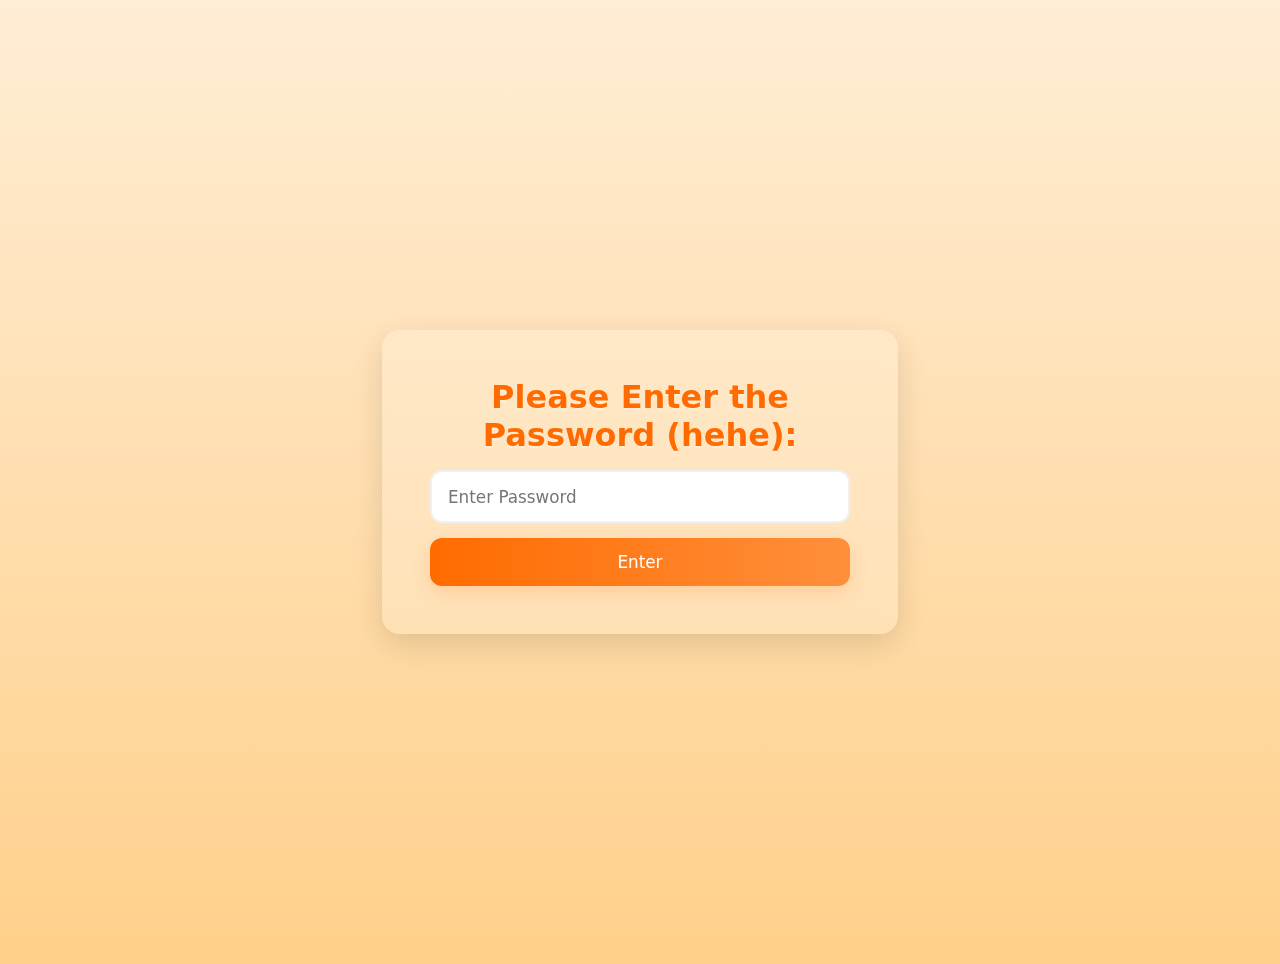
<file: index.html>
<!DOCTYPE html>
<html lang="en">

<head>
    <meta charset="UTF-8">
    <meta name="viewport" content="width=device-width, initial-scale=1.0">
    <link rel="stylesheet" href="css/background.css">
    <link href="https://fonts.googleapis.com/css2?family=Fredoka+One&display=swap" rel="stylesheet">
</head>

<body>
    <div class="container">
        <h1>Please Enter the Password (hehe):</h1>
        <input type="password" id="passwordInput" placeholder="Enter Password">
        <button onclick="checkPassword()">Enter</button>
    </div>
    <script>
        function checkPassword() {
            var passwordInput = document.getElementById('passwordInput').value;
            if (passwordInput.toUpperCase() === 'BUBS') {
                console.log('this is right')
            } else {
                alert('Incorrect password, please try again.');
            }
        } 
    </script>
</body>

</html>
</file>
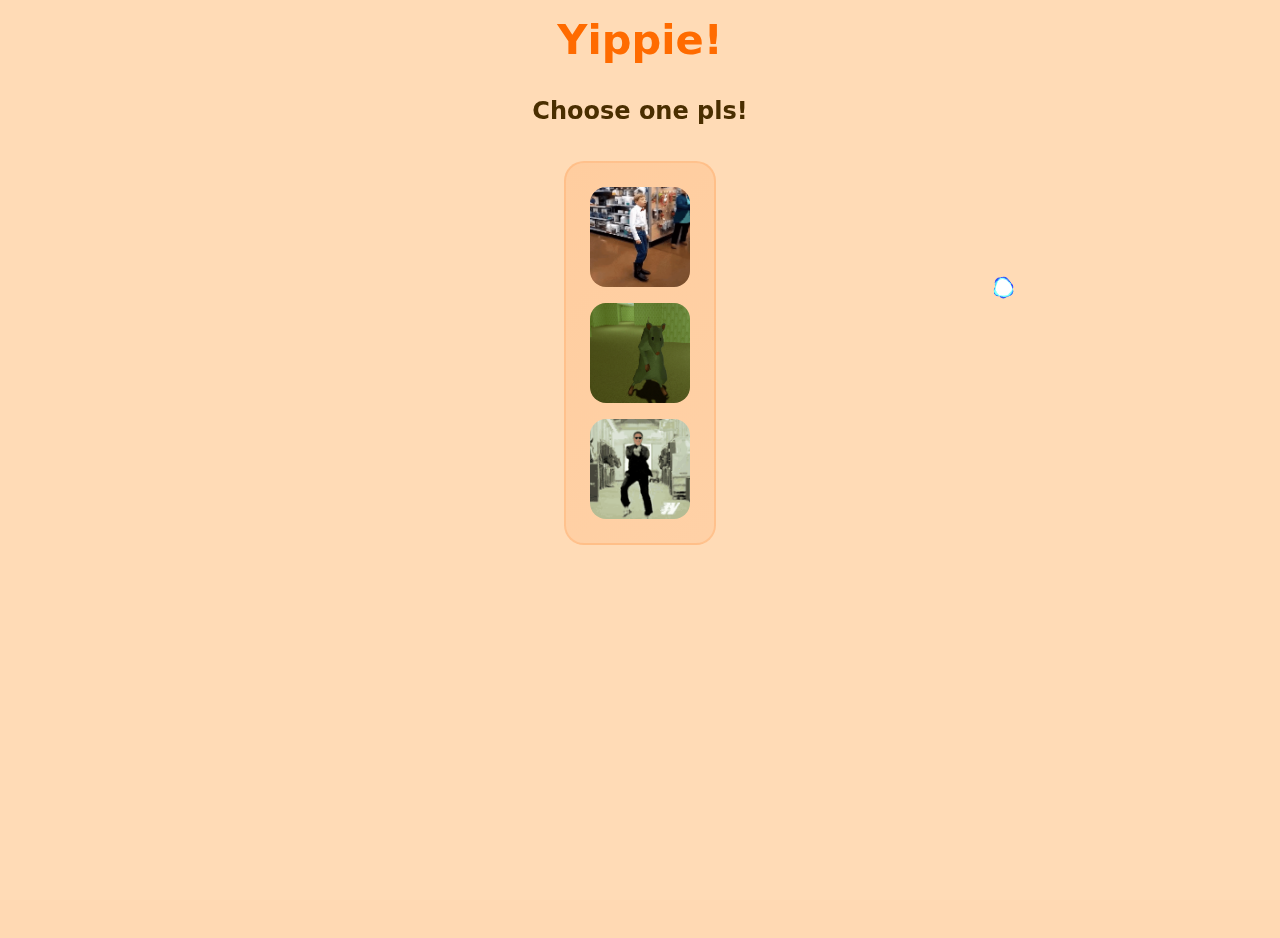
<file: pages/valentines-yes.html>
<!DOCTYPE html>
<html lang="en">

<head>
    <meta charset="UTF-8">
    <meta name="viewport" content="width=device-width, initial-scale=1.0">
    <title>Bubs + Bubs</title>
    <link rel="stylesheet" href="../css/valentines.css">
    <!-- loving fonts: Quicksand for body, Great Vibes for headings -->
    <link href="https://fonts.googleapis.com/css2?family=Fredoka+One&display=swap" rel="stylesheet">


</head>

<body>
    <!-- fireworks canvas (covers the page) -->
    <canvas id="fireworksCanvas" class="fireworks-canvas" aria-hidden="true"></canvas>
    <main>
        <h1>Yippie!</h1>
        <h2>Choose one pls!</h2>
        <div class="gifs-container">
            <button class="gifs" onclick="window.location.href='https://houseofprimerib.net/';">
                <img src="../assets/hopr.gif" alt="Icon"  width="100px" height="100px">
            </button>
            <button class="gifs">
                <img src="../assets/lepetitchef.gif" alt="Icon"  width="100px" height="100px" onclick="window.location.href='https://lepetitchef.com/santa-clara/';">
            </button>
            <button class="gifs">
                <img src="../assets/kunjip.gif" alt="Icon"  width="100px" height="100px" onclick="window.location.href='https://kunjip.shop/';">
            </button>
        </div>
        <script>
            (function () {
                const canvas = document.getElementById('fireworksCanvas');
                if (!canvas) return; // nothing to do
                const ctx = canvas.getContext && canvas.getContext('2d');
                if (!ctx) return; // context not supported
                let cw, ch;

                function resize() {
                    cw = canvas.width = window.innerWidth;
                    ch = canvas.height = window.innerHeight;
                }
                window.addEventListener('resize', resize);
                resize();

                // particle and firework arrays
                const particles = [];

                function rand(min, max) { return Math.random() * (max - min) + min; }

                function launch(x, y) {
                    // pick one of red, green, blue ranges
                    const palettes = [
                        { min: 350, max: 10 }, // red (wrap)
                        { min: 110, max: 140 }, // green
                        { min: 200, max: 240 } // blue
                    ];
                    const palette = palettes[Math.floor(rand(0, palettes.length))];
                    const particleCount = Math.floor(rand(40, 80));
                    for (let i = 0; i < particleCount; i++) {
                        const angle = rand(0, Math.PI * 2);
                        const speed = rand(2.5, 6.5);
                        // select hue, handle wrap for red
                        let hue;
                        if (palette.min > palette.max) {
                            // wrap-around (red)
                            hue = (Math.random() < 0.5) ? rand(palette.min, 360) : rand(0, palette.max);
                        } else {
                            hue = rand(palette.min, palette.max);
                        }
                        particles.push({
                            x: x,
                            y: y,
                            vx: Math.cos(angle) * speed,
                            vy: Math.sin(angle) * speed,
                            life: rand(70, 140),
                            age: 0,
                            hue: hue + rand(-6, 6),
                            alpha: rand(0.9, 1),
                            r: rand(2.8, 5.2)
                        });
                    }
                }

                // auto-launch from bottom center upwards
                function autoLaunch() {
                    const x = rand(cw * 0.2, cw * 0.8);
                    const y = rand(ch * 0.15, ch * 0.45);
                    launch(x, y);
                }

                canvas.addEventListener('click', function (e) {
                    const rect = canvas.getBoundingClientRect();
                    const x = e.clientX - rect.left;
                    const y = e.clientY - rect.top;
                    launch(x, y);
                });

                // animation loop
                function loop() {
                    // keep page background light-orange: use a very light translucent clear
                    ctx.globalCompositeOperation = 'source-over';
                    ctx.fillStyle = 'rgba(255,245,230,0.04)';
                    ctx.fillRect(0, 0, cw, ch);

                    ctx.globalCompositeOperation = 'lighter';
                    for (let i = particles.length - 1; i >= 0; i--) {
                        const p = particles[i];
                        p.vy += 0.04; // gravity
                        p.vx *= 0.995; // air resistance
                        p.x += p.vx;
                        p.y += p.vy;
                        p.age++;
                        p.alpha = Math.max(0, p.alpha - 0.008);

                        if (p.alpha <= 0.02 || p.y > ch + 40) {
                            particles.splice(i, 1);
                            continue;
                        }

                        ctx.beginPath();
                        ctx.fillStyle = `hsla(${p.hue},90%,55%,${p.alpha})`;
                        ctx.arc(p.x, p.y, p.r || 3, 0, Math.PI * 2);
                        ctx.fill();
                    }

                    requestAnimationFrame(loop);
                }

                // start loop and auto-launch interval
                loop();
                const autoInterval = setInterval(autoLaunch, 700);

                // stop auto-launch when leaving page (cleanup)
                window.addEventListener('unload', function () { clearInterval(autoInterval); });
            })();
        </script>
    </main>
</body>

</html>
</file>
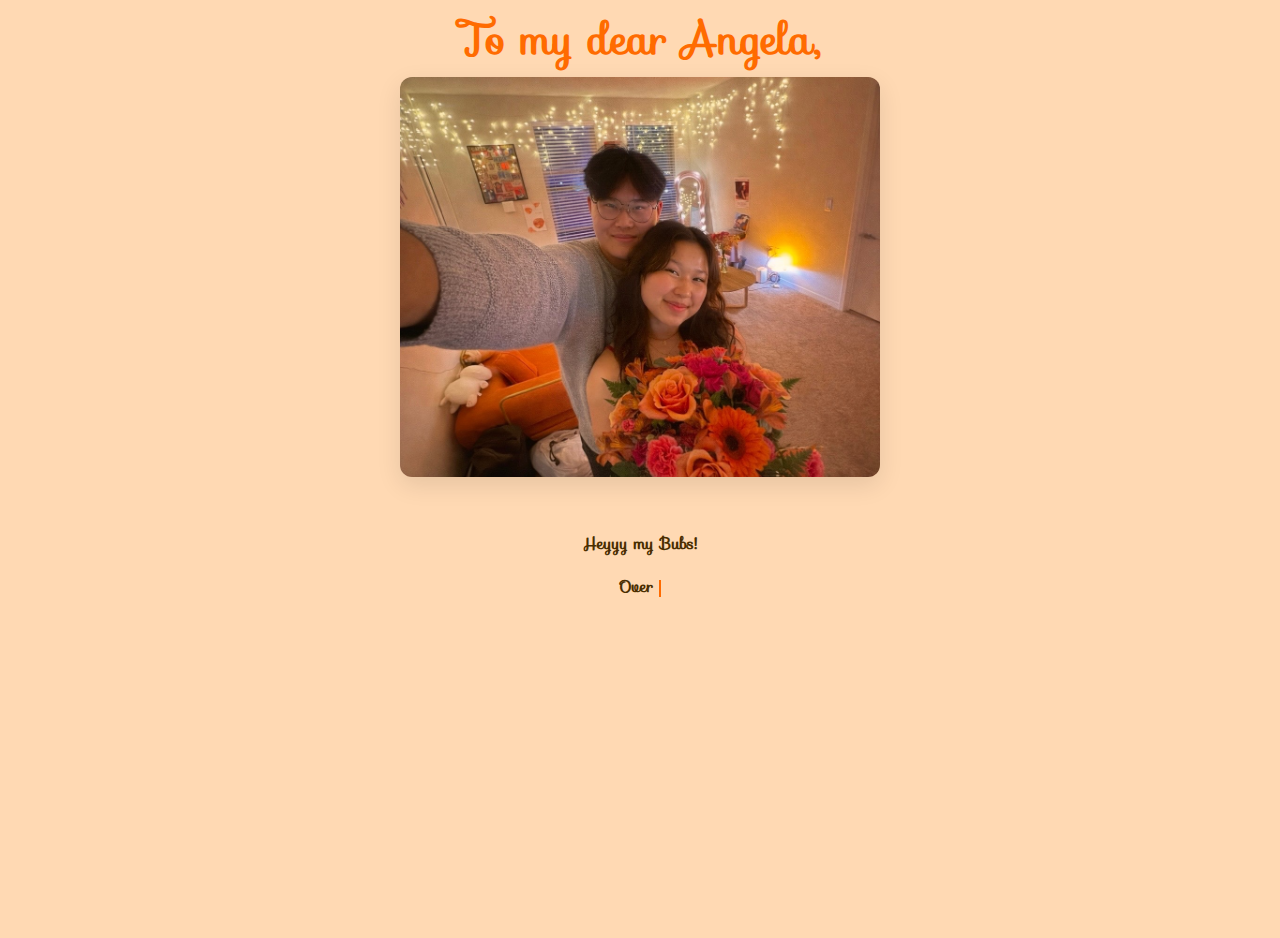
<file: pages/valentines.html>
<!DOCTYPE html>
<html lang="en">

<head>
    <meta charset="UTF-8">
    <meta name="viewport" content="width=device-width, initial-scale=1.0">
    <title>Bubs + Bubs</title>
    <link rel="stylesheet" href="../css/valentines.css">
    <!-- loving fonts: Quicksand for body, Great Vibes for headings -->
    <link href="https://fonts.googleapis.com/css2?family=Sofia" rel="stylesheet">
    <link rel="icon" type="image/jpeg" href="../assets/bubududu.jpg">

</head>

<body>
    <main>
        <h1>To my dear Angela,</h1>
        <img src="../assets/bubs-valentines.JPEG" width="279px" height="400px" class="landing-page-image"></img>
        <h2>
            <div id="typewriter" aria-live="polite"></div>
        </h2>
        <script>
            // TODO: @samzhao273 make it so that when you come bakc to the page you dont need to reload the message
            document.addEventListener("DOMContentLoaded", function () {
                var container = document.getElementById('typewriter');
                var text = "Heyyy my Bubs!\n\nOver the past 6 months, I have had the great privilege of meeting you. First and foremost, you are someone that I always cherished and will always cherish and someone who I found so so special in so many ways. Your continuous care, your empathy, kindness, and warm-heartedness are only a few of the infinitely great things about you as a person. Not only are you so so physically beautiful, but somehow, someway I hit the jackpot because your personality is the most beautiful thing I've ever experienced. The warm fuzzy feeling you make everyone around you feel, the laughter people share caused by you, and the comfort that everyone feels are just a few things that you cause.\n\nLike you, never in a million years would I think I would be able to be with someone as thoughtful as you because I just didn't think you existed. I have never felt so confident in wanting a relationship to work out and I only gain this confidence because I'm with you. I hope you know how much I appreciate your patience with myself, my growth, my issues, and everything that comes with being with me and as we continue to grow, I am very confident of whatever life (or me interally) throws at us!\n\nI apolgize with my way of words, but I hope that through my actions you'll be able to feel even just a fraction of the way you make me feel. Being with you is like having an ever recurring cycle of diabetes and insulin, where your sweetness causes it but your groundedness and our stability in us complements it. I can't wat to meet the people who you hold dear in your life, experience living life with you, and continuously growing together forever :)\n\nSo with all that being said, will you, my bubs, Angelini Belini Ling, be my \n\n Valentine?";
                var index = 0;
                function typeWriter() {
                    if (index < text.length) {
                        var ch = text.charAt(index);
                        if (ch === '\n') {
                            container.appendChild(document.createElement('br'));
                        } else {
                            container.appendChild(document.createTextNode(ch));
                        }
                        index++;
                        setTimeout(typeWriter, 35);
                    } else {
                        revealChoices()
                    }
                    
                }
                function revealChoices() {
                    document.querySelectorAll('.hiddenElement').forEach(function (el) {
                    el.style.display = 'inline-block';
                });
                     
                }
                typeWriter();
            });
        </script>
        <div class="button-container hiddenElement">
            <button class="icon-button" onclick="window.location.href='./valentines-yes.html';">
                Yes
            </button>
            <button class="icon-button-no" onclick="window.location.href='./valentines-no.html';">
                No
            </button>
        </div>
    </main>
</body>

</html>
</file>
<file: css/background.css>
/* Mobile-first centered orange aesthetic */
:root {
    --bg1: #ffedd5;
    /* light peach */
    --bg2: #ffd08a;
    /* warm orange */
    --accent: #ff6b00;
    /* vivid orange */
    --muted: #6b4a00;
    /* dark brownish for text */
}

html,
body {
    height: 100%;
    margin: 0;
    font-family: 'Sofia', 'Quicksand', system-ui, -apple-system, 'Segoe UI', Roboto, 'Helvetica Neue', Arial;
    background: linear-gradient(180deg, var(--bg1), var(--bg2));
    color: var(--muted);
}

/* center everything vertically and horizontally */
body {
    display: flex;
    align-items: center;
    justify-content: center;
    text-align: center;
    padding: 2rem;
}

.container {
    width: 100%;
    max-width: 420px;
    background: rgba(255, 255, 255, 0.2);
    backdrop-filter: blur(6px);
    border-radius: 18px;
    padding: 2rem;
    box-shadow: 0 10px 30px rgba(0, 0, 0, 0.12);
}

h1 {
    margin: 0 0 1rem 0;
    font-size: 1.4rem;
    line-height: 1.2;
    color: var(--accent);
    text-shadow: 0 2px 0 rgba(255, 255, 255, 0.3);
}

input[type="password"] {
    width: 100%;
    padding: 0.9rem 1rem;
    font-size: 1rem;
    border-radius: 12px;
    font-family: 'Sofia', 'Quicksand', system-ui, -apple-system, 'Segoe UI', Roboto, 'Helvetica Neue', Arial;
    border: 2px solid rgba(0, 0, 0, 0.06);
    outline: none;
    box-sizing: border-box;
    margin-bottom: 0.9rem;
    transition: transform .12s ease, box-shadow .12s ease;
}

input[type="password"]:focus {
    transform: translateY(-2px);
    box-shadow: 0 6px 18px rgba(255, 107, 0, 0.12);
    border-color: rgba(255, 107, 0, 0.25);
}

button {
    width: 100%;
    padding: 0.9rem 1rem;
    font-size: 1rem;
    font-family: 'Sofia', 'Quicksand', system-ui, -apple-system, 'Segoe UI', Roboto, 'Helvetica Neue', Arial;
    border-radius: 12px;
    border: none;
    background: linear-gradient(90deg, var(--accent), #ff8f3b);
    color: white;
    cursor: pointer;
    box-shadow: 0 6px 18px rgba(255, 107, 0, 0.18);
    transition: transform .12s ease, opacity .12s ease;
}

button:active {
    transform: translateY(1px) scale(.998)
}

/* larger screens: keep centered but increase spacing */
@media(min-width:760px) {
    h1 {
        font-size: 2rem
    }

    .container {
        padding: 3rem
    }

    input[type="password"],
    button {
        font-size: 1.05rem
    }
}

.hiddenElement{display:none}
</file>
<file: css/valentines.css>
/* Valentines page styles - centered, orange aesthetic */
:root{
    --bg: #ffd9b3;
    --accent: #ff6b00;
    --accent-2: #ff8f3b;
    --text: #4a2e00;
}

html,body{
    min-height:100vh;
    margin:0;
    /* use the loving script for all valentines text, fall back to Quicksand */
    font-family: 'Sofia', 'Quicksand', system-ui, -apple-system, 'Segoe UI', Roboto, 'Helvetica Neue', Arial;
    /* solid orange background to avoid viewport-dependent gradient issues */
    background: var(--bg);
    color:var(--text);
}

/* center the whole page content */
body{
    display:flex;
    align-items:flex-start; /* allow page to grow from top so scrolling works */
    justify-content:center;
    padding:1.2rem;
    overflow-y: auto;
}

main{
    width:100%;
    max-width:760px;
    display:flex;
    flex-direction:column;
    align-items:center;
    justify-content:center;
    gap:0.75rem;
    text-align:center;
}

h1{
    margin:0;
    color:var(--accent);
    font-size:clamp(1.6rem, 6vw, 2.6rem);
    line-height:1;
}

/* ensure controls and other elements use the same loving font */
#typewriter, button, .icon-button, .icon-button-no, p, h2, label {
    font-family: inherit;
}

.landing-page-image{
    display:block;
    width: min(86vw, 480px);
    max-height:50vh;
    object-fit:cover;
    border-radius:12px;
    box-shadow: 0 8px 24px rgba(0,0,0,0.10);
    margin:0 auto;
}

/* Typewriter textarea styled with orange vibe */
#typewriter{
    display:block;
    width: min(90vw, 520px);
    margin: 0.4rem auto;
    padding: 0.85rem 1rem;
    border-radius: 12px;
    border: none;
    background: transparent;
    box-shadow: none;
    /* inherit the loving script font from the page */
    font-family: inherit;
    /* slightly smaller so the typed text is compact */
    font-size:clamp(0.95rem, 2.0vw, 1rem);
    line-height:1.35;
    color: var(--text);
    text-align:center;
}

/* subtle blinking caret simulation for readonly textarea */
#typewriter::after{
    content: "";
    display:inline-block;
    width:2px;
    height:1.1em;
    background: var(--accent);
    margin-left:6px;
    vertical-align:middle;
    animation: blink 1s steps(1) infinite;
}

@keyframes blink{50%{opacity:0}100%{opacity:1}}

/* icon buttons (hidden by JS until shown) */
.icon-button{
    display:inline-flex;
    align-items:center;
    justify-content:center;
    width:48px;
    height:48px;
    border-radius:10px;
    border:none;
    background:linear-gradient(90deg,var(--accent),var(--accent-2));
    color:#fff;
    cursor:pointer;
    box-shadow:0 6px 14px rgba(255,107,0,0.10);
    margin:0.35rem;
}

/* center the group of buttons */
#hiddenButtons{
    display:flex;
    gap:0.4rem;
    align-items:center;
    justify-content:center;
    margin-top:0.5rem;
}

@media(min-width:800px){
    main{gap:1rem}
    #typewriter{min-height:120px}
}

.button-container {
    display:flex;
    gap:0.4rem;
    align-items:center;
    justify-content:center;
}

/* hidden until the typewriter finishes */
.hiddenElement{display:none}

.icon-button-no {
    display:inline-flex;
    align-items:center;
    justify-content:center;
    width:48px;
    height:48px;
    border-radius:10px;
    border:none;
    background: linear-gradient(90deg, rgba(255,107,0,0.10), rgba(255,140,60,0.10));
    cursor: pointer;
    color:rgba(255,107,0,0.30);
    box-shadow:none;
}

/* fireworks canvas sits above background but below interactive content */
.fireworks-canvas{
    position:fixed;
    left:0;top:0;right:0;bottom:0;
    width:100%;height:100%;
    z-index:0; /* sit behind page content */
    pointer-events:none; /* allow clicks through canvas */
}

/* ensure main content renders above the fireworks */
main{position:relative; z-index:1}

.gifs {
    border: none;
    border-radius: 16px;
    padding: 0;
    background: transparent;
    cursor: pointer;
}

.gifs img {
    border-radius: 16px;
    display: block;
}

.gifs-container {
    display: flex;
    flex-direction: column;
    gap: 1rem;
    padding: 1.5rem;
    background: linear-gradient(135deg, rgba(255,107,0,0.12), rgba(255,140,60,0.12));
    border-radius: 20px;
    border: 2px solid rgba(255,107,0,0.15);
}

.celebration-yippie {
    display: flex;
    align-items: center;
    gap: 1rem;  
}
</file>
